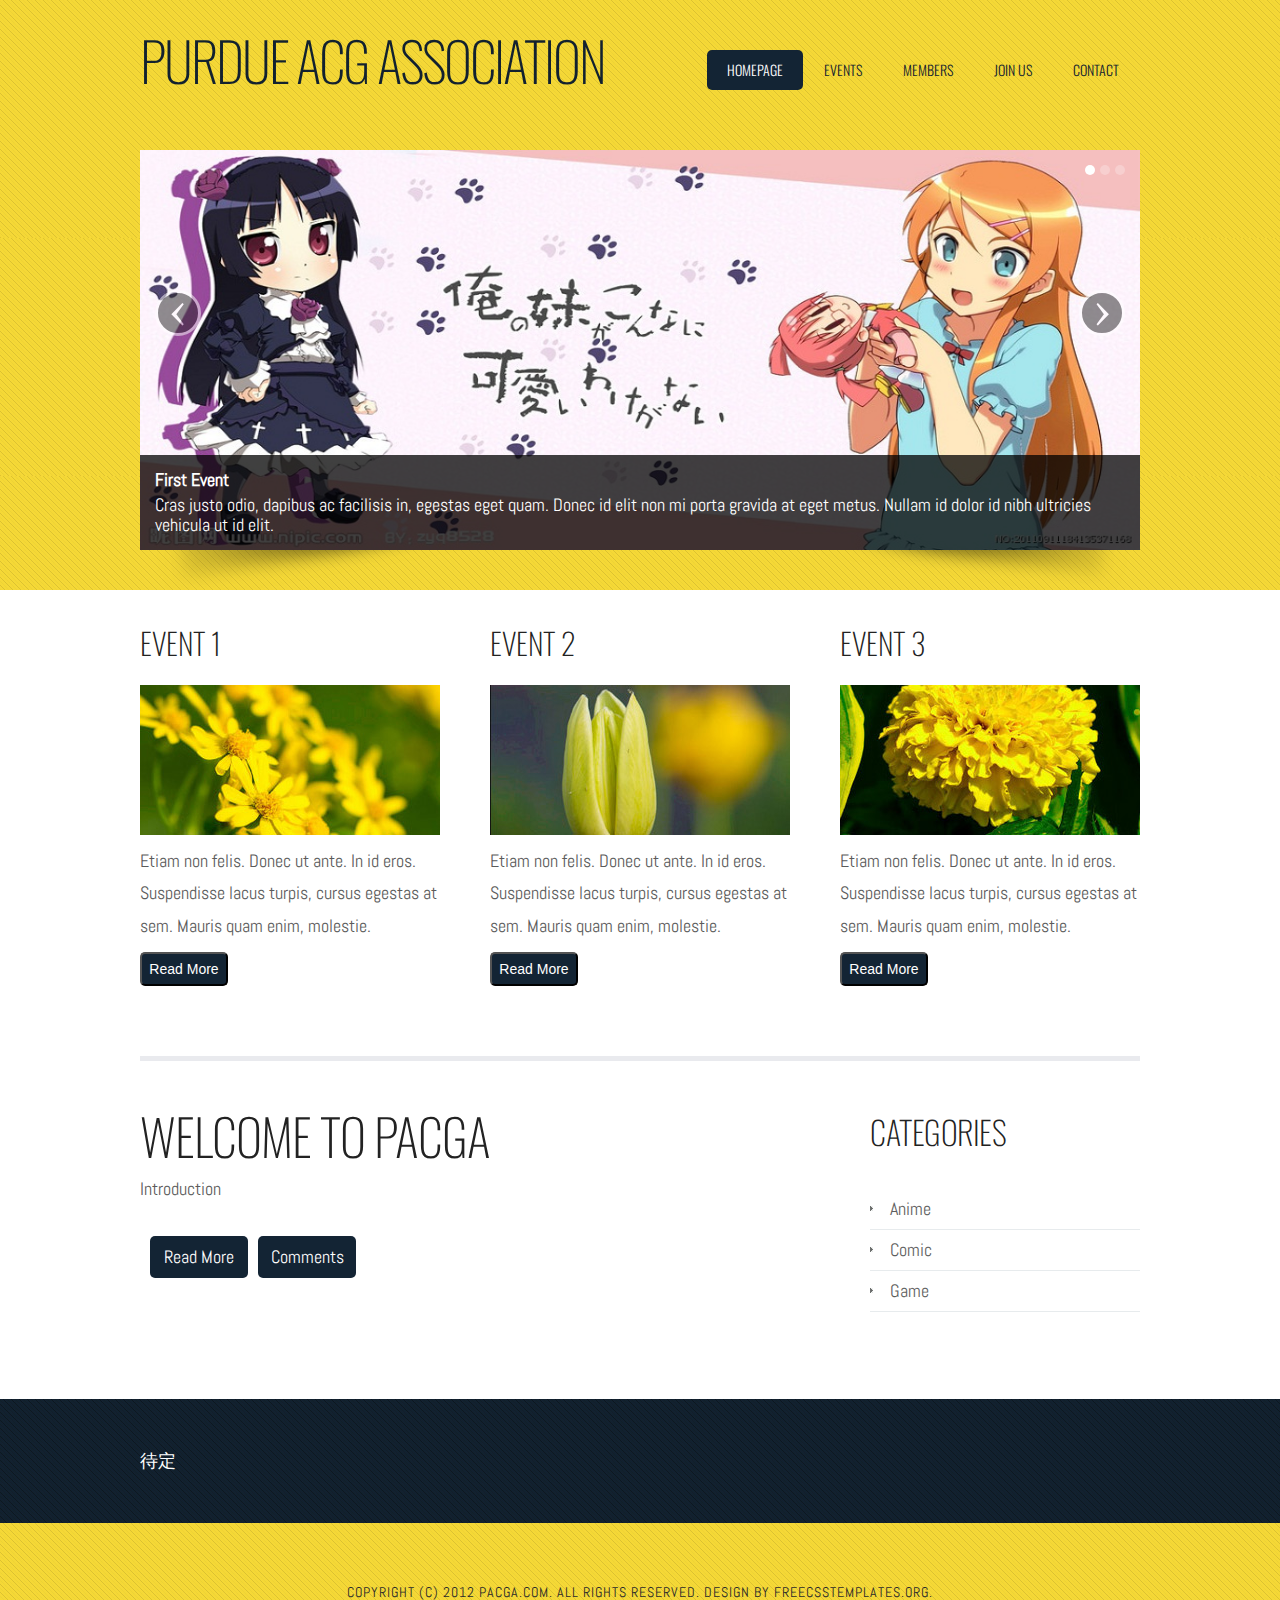
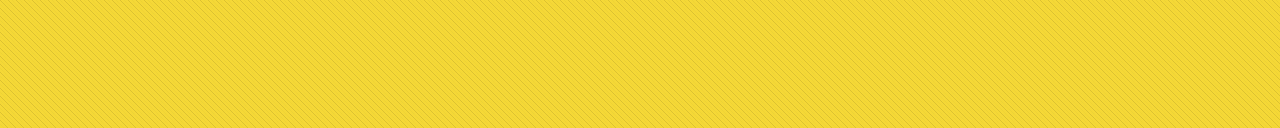
<file: website/index.html>
<!DOCTYPE html PUBLIC "-//W3C//DTD XHTML 1.0 Strict//EN" "http://www.w3.org/TR/xhtml1/DTD/xhtml1-strict.dtd">
<!--
Design by Free CSS Templates
http://www.freecsstemplates.org
Released for free under a Creative Commons Attribution 2.5 License

Name       : ColoreGiallo 
Description: A two-column, fixed-width design with dark color scheme.
Version    : 1.0
Released   : 20121026

-->
<html xmlns="http://www.w3.org/1999/xhtml">
<head>
<meta name="keywords" content="" />
<meta name="description" content="" />
<meta http-equiv="content-type" content="text/html; charset=utf-8" />
<title>PACGA - Purdue ACG Association - Purdue Official Anime Comic Game Association</title>
<link href='http://fonts.googleapis.com/css?family=Oswald:400,300' rel='stylesheet' type='text/css'>
<link href='http://fonts.googleapis.com/css?family=Abel|Satisfy' rel='stylesheet' type='text/css'>
<link href="css/bootstrap.css" rel="stylesheet" /> 
<link href="style.css" rel="stylesheet" type="text/css" media="screen" />
<script src="js/jquery-1.10.1.min.js"></script>
<script src="js/bootstrap.js" ></script>
<script src="js/main.js" ></script>
</head>
<body>
<div id="wrapper">
	<div id="header-wrapper">
		<div id="header" class="container">
			<div id="logo">
				<h1><a href="#">Purdue ACG Association</a></h1>
			</div>
			<div id="menu">
				<ul>
					<li class="current_page_item"><a href="#">Homepage</a></li>
					<li><a href="events.html">Events</a></li>
					<li><a href="members.html">Members</a></li>
					<li><a href="join.html">Join us</a></li>
					<li><a href="contact.html">Contact</a></li>
				</ul>
			</div>
		</div>
		<div id="banner">
            <div class="content">
                <div id="myCarousel" class="carousel slide">
                    <ol class="carousel-indicators">
                        <li data-target="#myCarousel" data-slide-to="0" class="active"></li>
                        <li data-target="#myCarousel" data-slide-to="1" class=""></li>
                        <li data-target="#myCarousel" data-slide-to="2" class=""></li>
                    </ol>
                    <div class="carousel-inner">
                        <div class="item active">
                            <img src="images/mainpage_events_1.jpg" width="1000" height="400" alt="" />
                            <div class="carousel-caption">
                                <h4>First Event</h4>
                                <p>Cras justo odio, dapibus ac facilisis in, egestas eget quam. Donec id elit non mi porta gravida at eget metus. Nullam id dolor id nibh ultricies vehicula ut id elit.</p>
                            </div>
                        </div>
                        <div class="item">
                            <img src="images/mainpage_events_1.jpg" width="1000" height="400" alt="" />
                            <div class="carousel-caption">
                                <h4>Second Event</h4>
                                <p>Cras justo odio, dapibus ac facilisis in, egestas eget quam. Donec id elit non mi porta gravida at eget metus. Nullam id dolor id nibh ultricies vehicula ut id elit.</p>
                            </div>
                        </div>
                        <div class="item">
                            <img src="images/mainpage_events_1.jpg" width="1000" height="400" alt="" />
                            <div class="carousel-caption">
                                <h4>Third Event</h4>
                                <p>Cras justo odio, dapibus ac facilisis in, egestas eget quam. Donec id elit non mi porta gravida at eget metus. Nullam id dolor id nibh ultricies vehicula ut id elit.</p>
                            </div>
                        </div>
                    </div>
                    <a class="left carousel-control" href="#myCarousel" data-slide="prev">‹</a>
                    <a class="right carousel-control" href="#myCarousel" data-slide="next">›</a>
                </div>
            </div>
		</div>
	</div>
	<!-- end #header -->
	<div id="featured-content">

        <!-- Event Row-->
        <div class="event-row">
            <!-- Event bloc-->
            <div class='left-event event-overview'>
                <h2>Event 1</h2>
                <p><img src="images/img06.jpg" width="300" height="150" alt="" /></p>
                <p>Etiam non felis. Donec ut ante. In id eros. Suspendisse lacus turpis, cursus egestas at sem. Mauris quam enim, molestie.</p>
                <p class="button"><button>Read More</button></p>
            </div>

            <div class="event-content">
                <div class="post">
                    <h2 class="title"><a href="#">EVENT CONTENT</a></h2>
                    <div class="entry">
                        <p>
                            Event Content
                        </p>
                        <p class="links"><button class="comments">Comments</button><button class="back_to_events">Go Back</button></p>
                    </div>
                </div>
            </div>

            <!-- Event bloc-->
            <div class='middle-event event-overview'>
                <h2>Event 2</h2>
                <p><img src="images/img07.jpg" width="300" height="150" alt="" /></p>
                <p>Etiam non felis. Donec ut ante. In id eros. Suspendisse lacus turpis, cursus egestas at sem. Mauris quam enim, molestie.</p>
                <p class="button"><button>Read More</button></p>
            </div>

            <div class="event-content">
                <div class="post">
                    <h2 class="title"><a href="#">EVENT CONTENT</a></h2>
                    <div class="entry">
                        <p>
                            Event Content
                        </p>
                        <p class="links"><button class="comments">Comments</button><button class="back_to_events">Go Back</button></p>
                    </div>
                </div>
            </div>

            <!-- Event bloc-->
            <div class='right-event event-overview'>
                <h2>Event 3</h2>
                <p><img src="images/img08.jpg" width="300" height="150" alt="" /></p>
                <p>Etiam non felis. Donec ut ante. In id eros. Suspendisse lacus turpis, cursus egestas at sem. Mauris quam enim, molestie.</p>
                <p class="button"><button>Read More</button></p>
            </div>

            <div class="event-content">
                <div class="post">
                    <h2 class="title"><a href="#">EVENT CONTENT</a></h2>
                    <div class="entry">
                        <p>
                            Event Content
                        </p>
                        <p class="links"><button class="comments">Comments</button><button class="back_to_events">Go Back</button></p>
                    </div>
                </div>
            </div>

        </div>
	</div>

	<div id="page">
		<div id="content">
			<div class="post">
				<h2 class="title"><a href="#">Welcome to PACGA</a></h2>
				<div class="entry">
                    <p>
                        Introduction
                    </p>
					<p class="links"><a href="#" class="more">Read More</a><a href="#" title="b0x" class="comments">Comments</a></p>
				</div>
			</div>
		</div>
		<!-- end #content -->
		<div id="sidebar">
			<ul>
				<li>
					<h2>Categories</h2>
					<ul>
						<li><a href="#">Anime</a></li>
						<li><a href="#">Comic</a></li>
						<li><a href="#">Game</a></li>
					</ul>
				</li>
			</ul>
		</div>
		<!-- end #sidebar -->
		<div style="clear: both;">&nbsp;</div>
	</div>
	<!-- end #page --> 
</div>
<div id="footer-content-wrapper">
	<div id="footer-content">
        待定
	</div>
</div>
<div id="footer">
	<p>Copyright (c) 2012 pacga.com. All rights reserved. Design by <a href="http://www.freecsstemplates.org/" rel="nofollow">FreeCSSTemplates.org</a>.</p>
</div>
<!-- end #footer -->
</body>
</html>
</file>
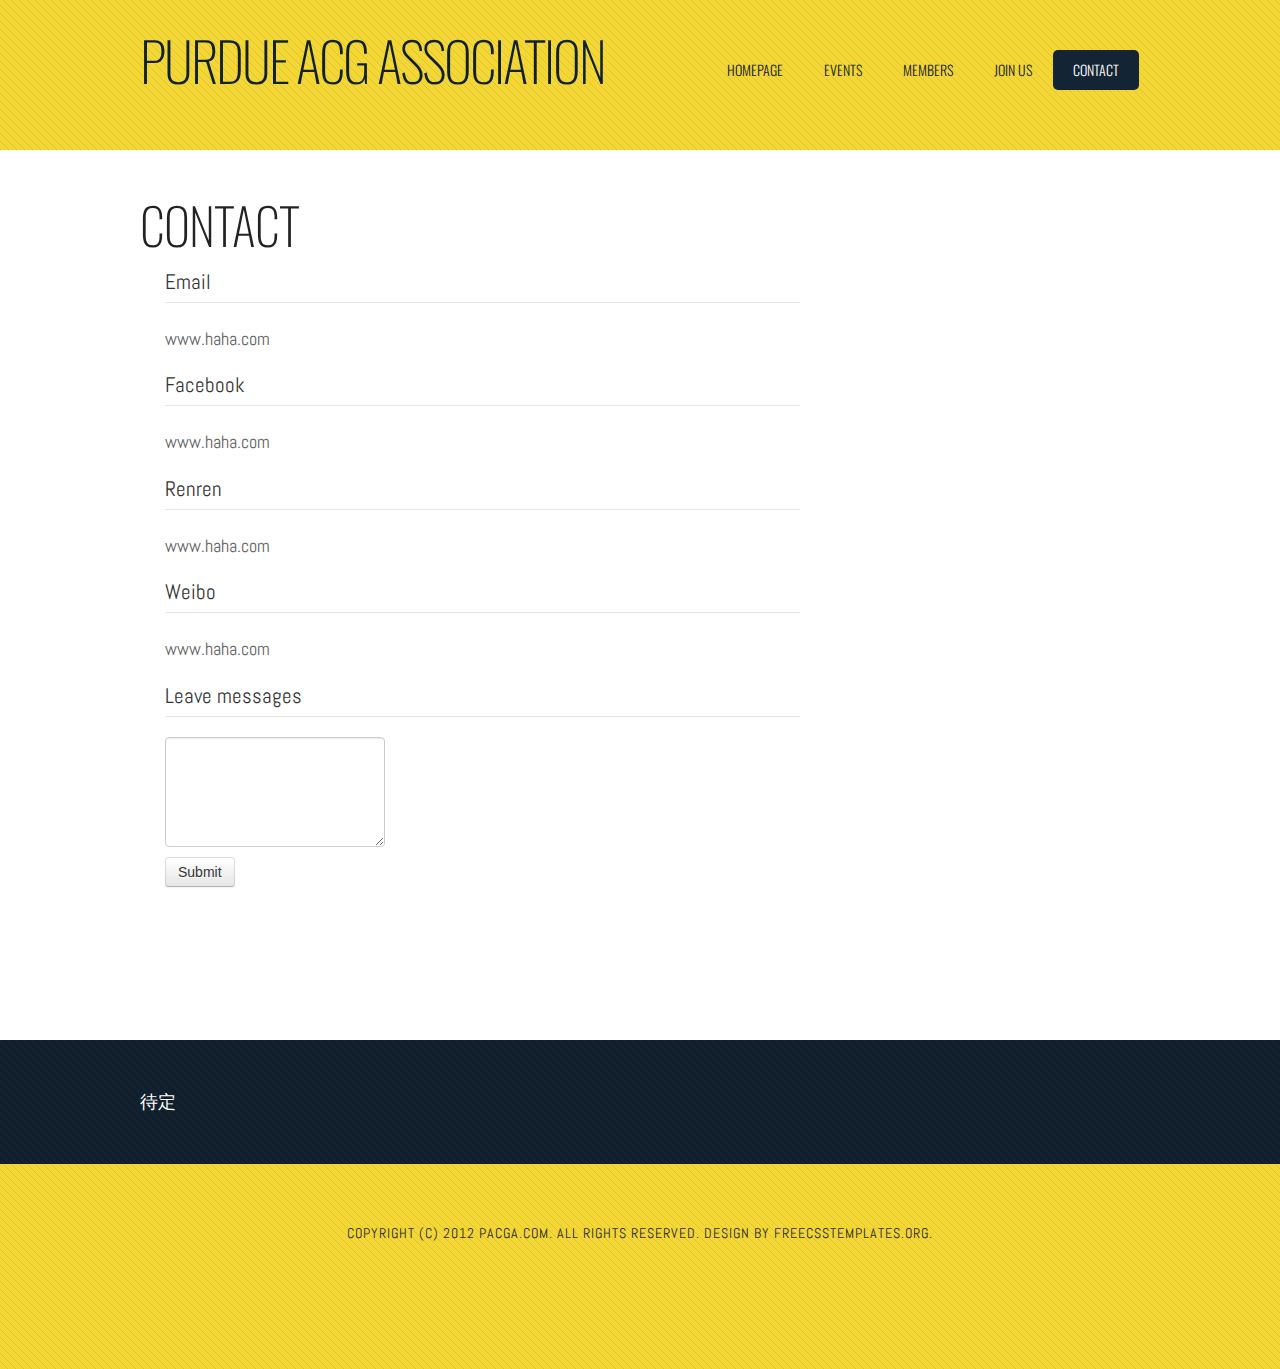
<file: website/contact.html>
<!DOCTYPE html PUBLIC "-//W3C//DTD XHTML 1.0 Strict//EN" "http://www.w3.org/TR/xhtml1/DTD/xhtml1-strict.dtd">
<!--
Design by Free CSS Templates
http://www.freecsstemplates.org
Released for free under a Creative Commons Attribution 2.5 License

Name       : ColoreGiallo 
Description: A two-column, fixed-width design with dark color scheme.
Version    : 1.0
Released   : 20121026

-->
<html xmlns="http://www.w3.org/1999/xhtml">
<head>
<meta name="keywords" content="" />
<meta name="description" content="" />
<meta http-equiv="content-type" content="text/html; charset=utf-8" />
<title>PACGA - Purdue ACG Association - Purdue Official Anime Comic Game Association</title>
<link href='http://fonts.googleapis.com/css?family=Oswald:400,300' rel='stylesheet' type='text/css'>
<link href='http://fonts.googleapis.com/css?family=Abel|Satisfy' rel='stylesheet' type='text/css'>
<link href="css/bootstrap.css" rel="stylesheet" /> 
<link href="style.css" rel="stylesheet" type="text/css" media="screen" />
<script src="js/jquery-1.10.1.min.js"></script>
<script src="js/bootstrap.js" ></script>
<script src="js/main.js" ></script>
</head>
<body>
<div id="wrapper">
	<div id="header-wrapper">
		<div id="header" class="container">
			<div id="logo">
				<h1><a href="#">Purdue ACG Association</a></h1>
			</div>
			<div id="menu">
				<ul>
					<li><a href="index.html">Homepage</a></li>
					<li><a href="events.html">Events</a></li>
					<li><a href="members.html">Members</a></li>
					<li><a href="join.html">Join us</a></li>
					<li class="current_page_item"><a href="#">Contact</a></li>
				</ul>
			</div>
		</div>
	</div>
	<!-- end #header -->

	<div id="page">
		<div id="content">
			<div class="post">
				<h2 class="title"><a href="#">Contact</a></h2>
				<div class="entry">
                    <ul style="list-style-type: none">
                        <li>
                            <legend>Email</legend>
                            <p><a href=''>www.haha.com</a></p>
                        </li>
                        <li>
                            <legend>Facebook</legend>
                            <p><a href=''>www.haha.com</a></p>
                        </li>
                        <li>
                            <legend>Renren</legend>
                            <p><a href=''>www.haha.com</a></p>
                        </li>
                        <li>
                            <legend>Weibo</legend>
                            <p><a href=''>www.haha.com</a></p>
                        </li>
                        <li>
                            <form>
                                <fieldset>
                                    <legend>Leave messages</legend>
                                    <textarea rows="5"></textarea>
                                    </br>
                                    <button type="submit" class="btn">Submit</button>
                                </fieldset>
                            </form>
                        </li>
                    </ul>
				</div>
			</div>
		</div>

		<div style="clear: both;">&nbsp;</div>
	</div>
	<!-- end #page --> 
</div>
<div id="footer-content-wrapper">
	<div id="footer-content">
        待定
	</div>
</div>
<div id="footer">
	<p>Copyright (c) 2012 pacga.com. All rights reserved. Design by <a href="http://www.freecsstemplates.org/" rel="nofollow">FreeCSSTemplates.org</a>.</p>
</div>
<!-- end #footer -->
</body>
</html>
</file>
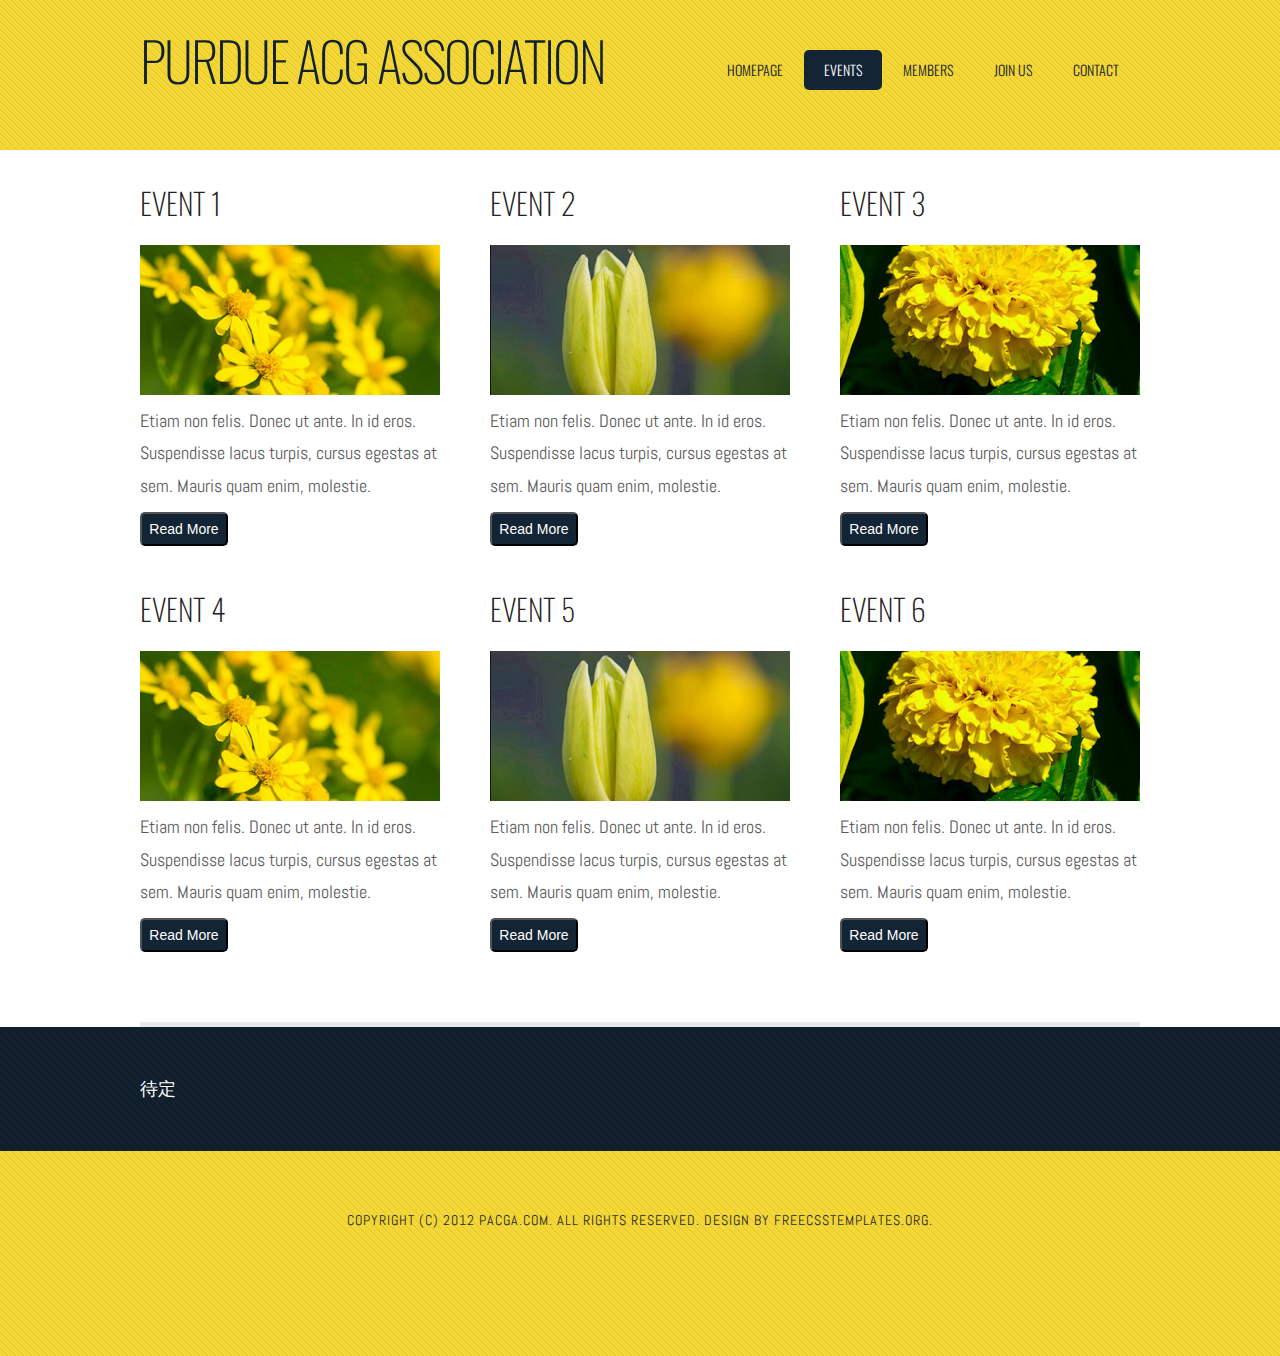
<file: website/events.html>
<!DOCTYPE html PUBLIC "-//W3C//DTD XHTML 1.0 Strict//EN" "http://www.w3.org/TR/xhtml1/DTD/xhtml1-strict.dtd">
<!--
Design by Free CSS Templates
http://www.freecsstemplates.org
Released for free under a Creative Commons Attribution 2.5 License

Name       : ColoreGiallo 
Description: A two-column, fixed-width design with dark color scheme.
Version    : 1.0
Released   : 20121026

-->
<html xmlns="http://www.w3.org/1999/xhtml">
<head>
<meta name="keywords" content="" />
<meta name="description" content="" />
<meta http-equiv="content-type" content="text/html; charset=utf-8" />
<title>PACGA - Purdue ACG Association - Purdue Official Anime Comic Game Association</title>
<link href='http://fonts.googleapis.com/css?family=Oswald:400,300' rel='stylesheet' type='text/css'>
<link href='http://fonts.googleapis.com/css?family=Abel|Satisfy' rel='stylesheet' type='text/css'>
<link href="css/bootstrap.css" rel="stylesheet" /> 
<link href="style.css" rel="stylesheet" type="text/css" media="screen" />
<script src="js/jquery-1.10.1.min.js"></script>
<script src="js/bootstrap.js" ></script>
<script src="js/main.js" ></script>
</head>
<body>
<div id="wrapper">
	<div id="header-wrapper">
		<div id="header" class="container">
			<div id="logo">
				<h1><a href="#">Purdue ACG Association</a></h1>
			</div>
			<div id="menu">
				<ul>
					<li><a href="index.html">Homepage</a></li>
					<li class="current_page_item"><a href="#">Events</a></li>
					<li><a href="members.html">Members</a></li>
					<li><a href="join.html">Join us</a></li>
					<li><a href="contact.html">Contact</a></li>
				</ul>
			</div>
		</div>
	</div>
	<!-- end #header -->
	<div id="featured-content">

        <!-- Event Row-->
        <div class="event-row">
            <!-- Event bloc-->
            <div class='left-event event-overview'>
                <h2>Event 1</h2>
                <p><img src="images/img06.jpg" width="300" height="150" alt="" /></p>
                <p>Etiam non felis. Donec ut ante. In id eros. Suspendisse lacus turpis, cursus egestas at sem. Mauris quam enim, molestie.</p>
                <p class="button"><button>Read More</button></p>
            </div>

            <div class="event-content">
                <div class="post">
                    <h2 class="title"><a href="#">EVENT CONTENT</a></h2>
                    <div class="entry">
                        <p>
                            Event Content
                        </p>
                        <p class="links"><button class="comments">Comments</button><button class="back_to_events">Go Back</button></p>
                    </div>
                </div>
            </div>

            <!-- Event bloc-->
            <div class='middle-event event-overview'>
                <h2>Event 2</h2>
                <p><img src="images/img07.jpg" width="300" height="150" alt="" /></p>
                <p>Etiam non felis. Donec ut ante. In id eros. Suspendisse lacus turpis, cursus egestas at sem. Mauris quam enim, molestie.</p>
                <p class="button"><button>Read More</button></p>
            </div>

            <div class="event-content">
                <div class="post">
                    <h2 class="title"><a href="#">EVENT CONTENT</a></h2>
                    <div class="entry">
                        <p>
                            Event Content
                        </p>
                        <p class="links"><button class="comments">Comments</button><button class="back_to_events">Go Back</button></p>
                    </div>
                </div>
            </div>

            <!-- Event bloc-->
            <div class='right-event event-overview'>
                <h2>Event 3</h2>
                <p><img src="images/img08.jpg" width="300" height="150" alt="" /></p>
                <p>Etiam non felis. Donec ut ante. In id eros. Suspendisse lacus turpis, cursus egestas at sem. Mauris quam enim, molestie.</p>
                <p class="button"><button>Read More</button></p>
            </div>

            <div class="event-content">
                <div class="post">
                    <h2 class="title"><a href="#">EVENT CONTENT</a></h2>
                    <div class="entry">
                        <p>
                            Event Content
                        </p>
                        <p class="links"><button class="comments">Comments</button><button class="back_to_events">Go Back</button></p>
                    </div>
                </div>
            </div>

        </div>


        <!-- Event Row-->
        <div class="event-row">
            <!-- Event bloc-->
            <div class='left-event event-overview'>
                <h2>Event 4</h2>
                <p><img src="images/img06.jpg" width="300" height="150" alt="" /></p>
                <p>Etiam non felis. Donec ut ante. In id eros. Suspendisse lacus turpis, cursus egestas at sem. Mauris quam enim, molestie.</p>
                <p class="button"><button>Read More</button></p>
            </div>

            <div class="event-content">
                <div class="post">
                    <h2 class="title"><a href="#">EVENT CONTENT</a></h2>
                    <div class="entry">
                        <p>
                            Event Content
                        </p>
                        <p class="links"><button class="comments">Comments</button><button class="back_to_events">Go Back</button></p>
                    </div>
                </div>
            </div>

            <!-- Event bloc-->
            <div class='middle-event event-overview'>
                <h2>Event 5</h2>
                <p><img src="images/img07.jpg" width="300" height="150" alt="" /></p>
                <p>Etiam non felis. Donec ut ante. In id eros. Suspendisse lacus turpis, cursus egestas at sem. Mauris quam enim, molestie.</p>
                <p class="button"><button>Read More</button></p>
            </div>

            <div class="event-content">
                <div class="post">
                    <h2 class="title"><a href="#">EVENT CONTENT</a></h2>
                    <div class="entry">
                        <p>
                            Event Content
                        </p>
                        <p class="links"><button class="comments">Comments</button><button class="back_to_events">Go Back</button></p>
                    </div>
                </div>
            </div>

            <!-- Event bloc-->
            <div class='right-event event-overview'>
                <h2>Event 6</h2>
                <p><img src="images/img08.jpg" width="300" height="150" alt="" /></p>
                <p>Etiam non felis. Donec ut ante. In id eros. Suspendisse lacus turpis, cursus egestas at sem. Mauris quam enim, molestie.</p>
                <p class="button"><button>Read More</button></p>
            </div>

            <div class="event-content">
                <div class="post">
                    <h2 class="title"><a href="#">EVENT CONTENT</a></h2>
                    <div class="entry">
                        <p>
                            Event Content
                        </p>
                        <p class="links"><button class="comments">Comments</button><button class="back_to_events">Go Back</button></p>
                    </div>
                </div>
            </div>

        </div>
	</div>

	<!-- end #page --> 
</div>
<div id="footer-content-wrapper">
	<div id="footer-content">
        待定
	</div>
</div>
<div id="footer">
	<p>Copyright (c) 2012 pacga.com. All rights reserved. Design by <a href="http://www.freecsstemplates.org/" rel="nofollow">FreeCSSTemplates.org</a>.</p>
</div>
<!-- end #footer -->
</body>
</html>
</file>
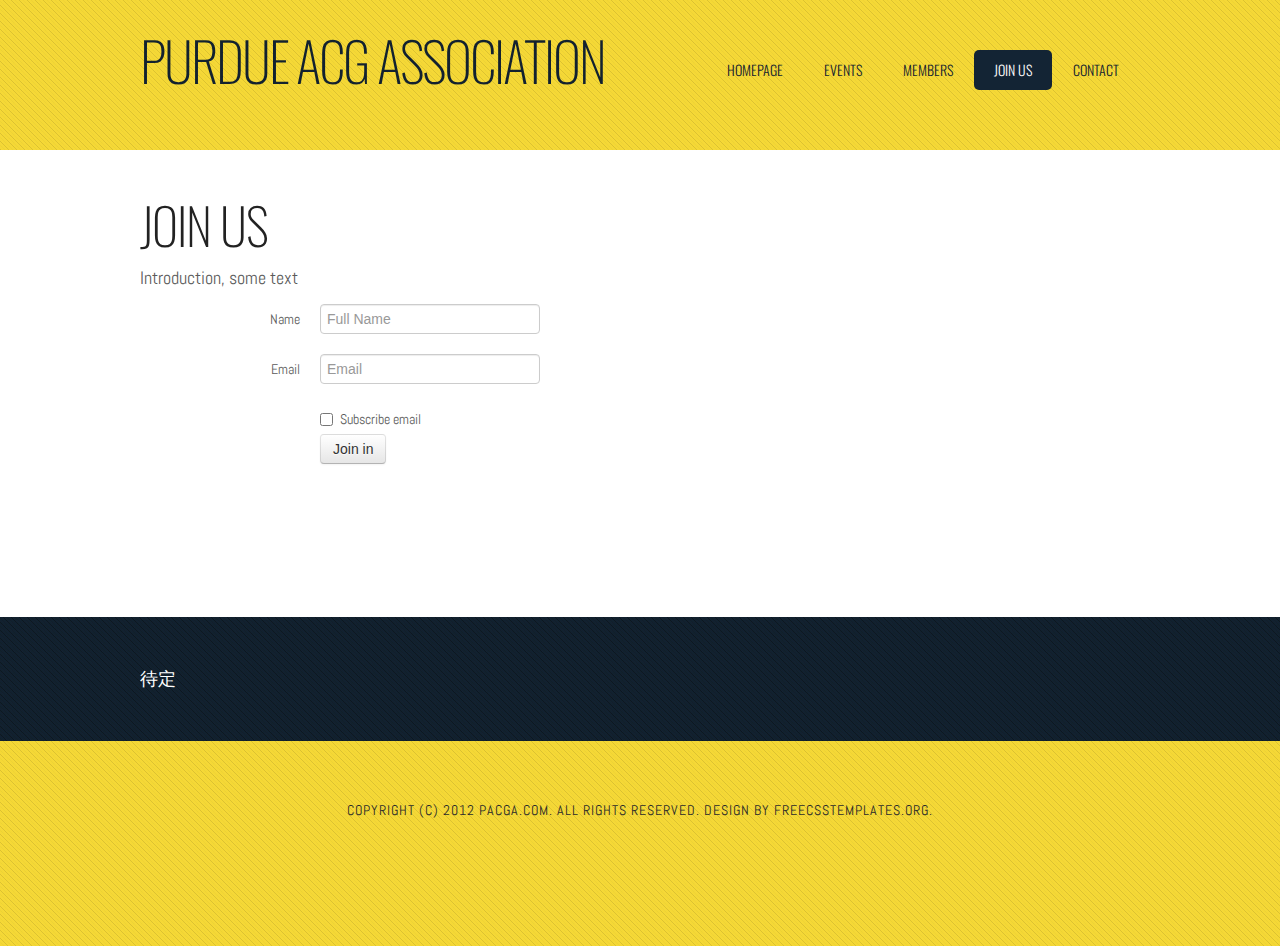
<file: website/join.html>
<!DOCTYPE html PUBLIC "-//W3C//DTD XHTML 1.0 Strict//EN" "http://www.w3.org/TR/xhtml1/DTD/xhtml1-strict.dtd">
<!--
Design by Free CSS Templates
http://www.freecsstemplates.org
Released for free under a Creative Commons Attribution 2.5 License

Name       : ColoreGiallo 
Description: A two-column, fixed-width design with dark color scheme.
Version    : 1.0
Released   : 20121026

-->
<html xmlns="http://www.w3.org/1999/xhtml">
<head>
<meta name="keywords" content="" />
<meta name="description" content="" />
<meta http-equiv="content-type" content="text/html; charset=utf-8" />
<title>PACGA - Purdue ACG Association - Purdue Official Anime Comic Game Association</title>
<link href='http://fonts.googleapis.com/css?family=Oswald:400,300' rel='stylesheet' type='text/css'>
<link href='http://fonts.googleapis.com/css?family=Abel|Satisfy' rel='stylesheet' type='text/css'>
<link href="css/bootstrap.css" rel="stylesheet" /> 
<link href="style.css" rel="stylesheet" type="text/css" media="screen" />
<script src="js/jquery-1.10.1.min.js"></script>
<script src="js/bootstrap.js" ></script>
<script src="js/main.js" ></script>
</head>
<body>
<div id="wrapper">
	<div id="header-wrapper">
		<div id="header" class="container">
			<div id="logo">
				<h1><a href="#">Purdue ACG Association</a></h1>
			</div>
			<div id="menu">
				<ul>
					<li><a href="index.html">Homepage</a></li>
					<li><a href="events.html">Events</a></li>
					<li><a href="members.html">Members</a></li>
					<li class="current_page_item"><a href="#">Join us</a></li>
					<li><a href="contact.html">Contact</a></li>
				</ul>
			</div>
		</div>
	</div>
	<!-- end #header -->

	<div id="page">
		<div id="content">
			<div class="post">
				<h2 class="title"><a href="#">Join us</a></h2>
				<div class="entry">
                    <p>
                        Introduction, some text
                    </p>

                    <form class="form-horizontal">
                        <div class="control-group">
                            <label class="control-label" for="inputName">Name</label>
                            <div class="controls">
                                <input type="text" id="inputName" placeholder="Full Name">
                            </div>
                        </div>
                        <div
                            class="control-group">
                            <label class="control-label" for="inputEmail">Email</label>
                            <div class="controls">
                                <input type="text" id="inputEmail" placeholder="Email">
                            </div>
                        </div>
                        <div class="control-group">
                            <div class="controls">
                                <label class="checkbox">
                                    <input type="checkbox">
                                    Subscribe email
                                </label>
                                <button type="submit" class="btn">Join in</button>
                            </div>
                        </div>
                    </form>

				</div>
			</div>
		</div>

		<div style="clear: both;">&nbsp;</div>
	</div>
	<!-- end #page --> 
</div>
<div id="footer-content-wrapper">
	<div id="footer-content">
        待定
	</div>
</div>
<div id="footer">
	<p>Copyright (c) 2012 pacga.com. All rights reserved. Design by <a href="http://www.freecsstemplates.org/" rel="nofollow">FreeCSSTemplates.org</a>.</p>
</div>
<!-- end #footer -->
</body>
</html>
</file>
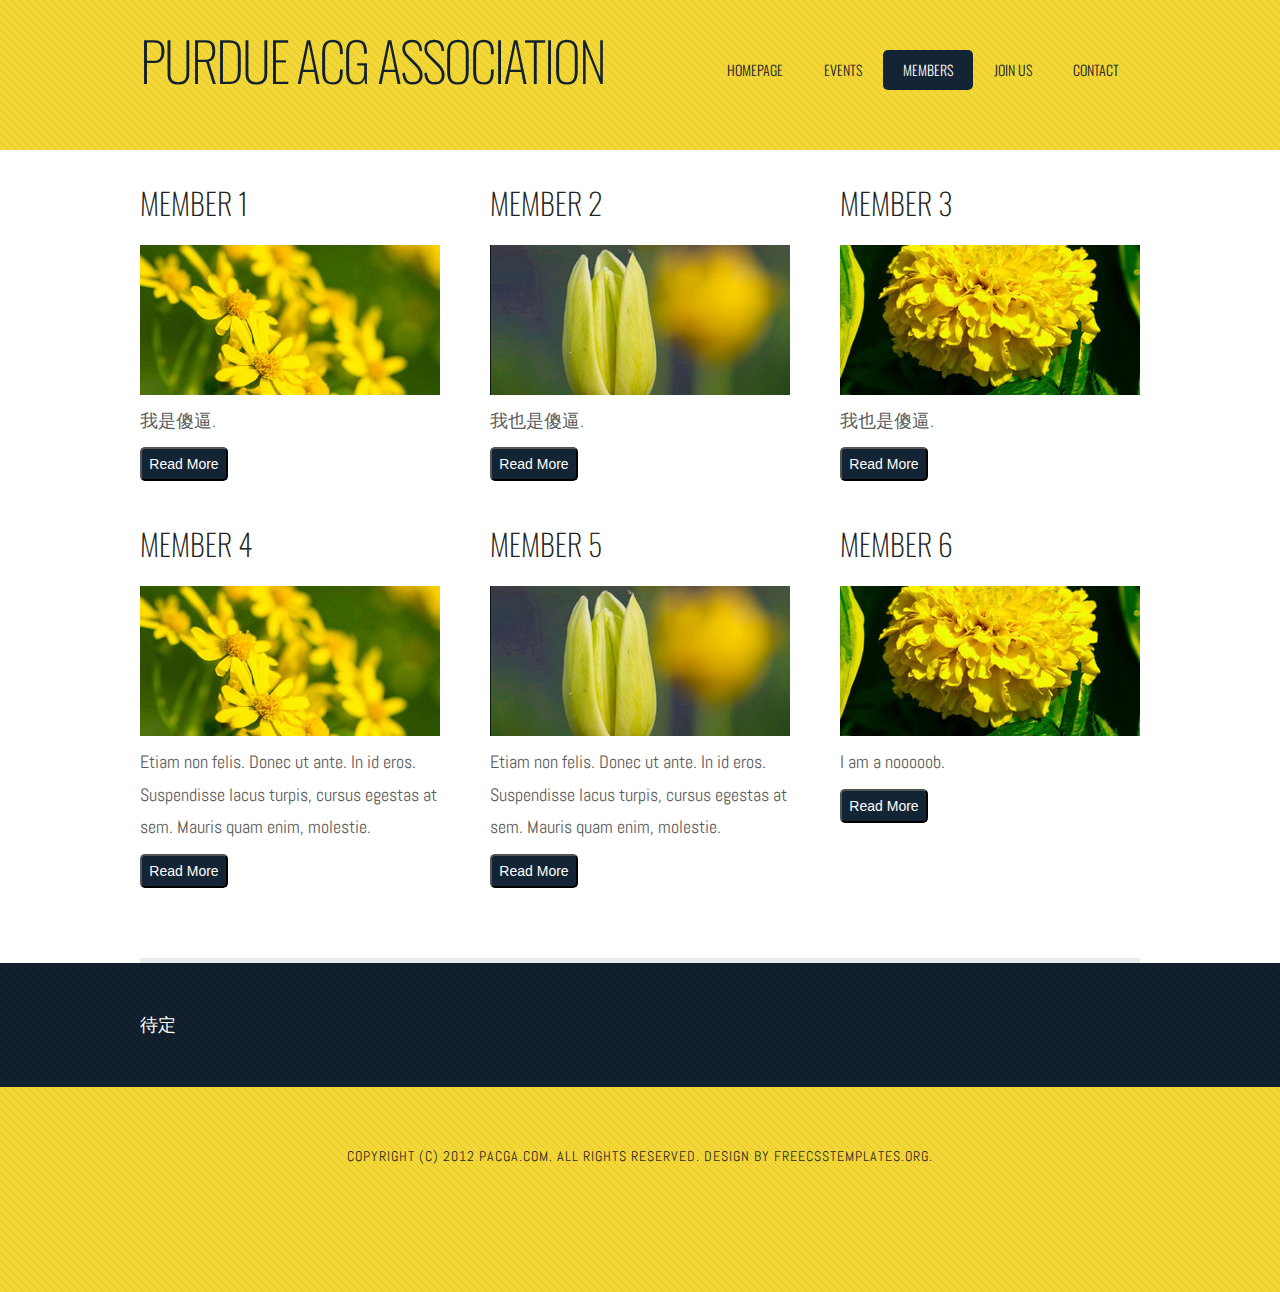
<file: website/members.html>
<!DOCTYPE html PUBLIC "-//W3C//DTD XHTML 1.0 Strict//EN" "http://www.w3.org/TR/xhtml1/DTD/xhtml1-strict.dtd">
<!--
Design by Free CSS Templates
http://www.freecsstemplates.org
Released for free under a Creative Commons Attribution 2.5 License

Name       : ColoreGiallo 
Description: A two-column, fixed-width design with dark color scheme.
Version    : 1.0
Released   : 20121026

-->
<html xmlns="http://www.w3.org/1999/xhtml">
<head>
<meta name="keywords" content="" />
<meta name="description" content="" />
<meta http-equiv="content-type" content="text/html; charset=utf-8" />
<title>PACGA - Purdue ACG Association - Purdue Official Anime Comic Game Association</title>
<link href='http://fonts.googleapis.com/css?family=Oswald:400,300' rel='stylesheet' type='text/css'>
<link href='http://fonts.googleapis.com/css?family=Abel|Satisfy' rel='stylesheet' type='text/css'>
<link href="css/bootstrap.css" rel="stylesheet" /> 
<link href="style.css" rel="stylesheet" type="text/css" media="screen" />
<script src="js/jquery-1.10.1.min.js"></script>
<script src="js/bootstrap.js" ></script>
<script src="js/main.js" ></script>
</head>
<body>
<div id="wrapper">
	<div id="header-wrapper">
		<div id="header" class="container">
			<div id="logo">
				<h1><a href="#">Purdue ACG Association</a></h1>
			</div>
			<div id="menu">
				<ul>
					<li><a href="index.html">Homepage</a></li>
					<li><a href="events.html">Events</a></li>
					<li class="current_page_item"><a href="#">Members</a></li>
					<li><a href="join.html">Join us</a></li>
					<li><a href="#">Contact</a></li>
				</ul>
			</div>
		</div>
	</div>
	<!-- end #header -->
	<div id="featured-content">

        <!-- Member Row-->
        <div class="event-row">
            <!-- Member bloc-->
            <div class='left-event event-overview'>
                <h2>Member 1</h2>
                <p><img src="images/img06.jpg" width="300" height="150" alt="" /></p>
                <p>我是傻逼.</p>
                <p class="button"><button>Read More</button></p>
            </div>

            <div class="event-content">
                <div class="post">
                    <h2 class="title"><a href="#">MEMBER CONTENT</a></h2>
                    <div class="entry">
                        <p>
                            Member Content
                        </p>
                        <p class="links"><button class="comments">Comments</button><button class="back_to_events">Go Back</button></p>
                    </div>
                </div>
            </div>

            <!-- Member bloc-->
            <div class='middle-event event-overview'>
                <h2>Member 2</h2>
                <p><img src="images/img07.jpg" width="300" height="150" alt="" /></p>
                <p>我也是傻逼.</p>
                <p class="button"><button>Read More</button></p>
            </div>

            <div class="event-content">
                <div class="post">
                    <h2 class="title"><a href="#">MEMBER CONTENT</a></h2>
                    <div class="entry">
                        <p>
                            Member Content
                        </p>
                        <p class="links"><button class="comments">Comments</button><button class="back_to_events">Go Back</button></p>
                    </div>
                </div>
            </div>

            <!-- Member bloc-->
            <div class='right-event event-overview'>
                <h2>Member 3</h2>
                <p><img src="images/img08.jpg" width="300" height="150" alt="" /></p>
                <p>我也是傻逼.</p>
                <p class="button"><button>Read More</button></p>
            </div>

            <div class="event-content">
                <div class="post">
                    <h2 class="title"><a href="#">MEMBER CONTENT</a></h2>
                    <div class="entry">
                        <p>
                            Member Content
                        </p>
                        <p class="links"><button class="comments">Comments</button><button class="back_to_events">Go Back</button></p>
                    </div>
                </div>
            </div>

        </div>


        <!-- Member Row-->
        <div class="event-row">
            <!-- Member bloc-->
            <div class='left-event event-overview'>
                <h2>Member 4</h2>
                <p><img src="images/img06.jpg" width="300" height="150" alt="" /></p>
                <p>Etiam non felis. Donec ut ante. In id eros. Suspendisse lacus turpis, cursus egestas at sem. Mauris quam enim, molestie.</p>
                <p class="button"><button>Read More</button></p>
            </div>

            <div class="event-content">
                <div class="post">
                    <h2 class="title"><a href="#">MEMBER CONTENT</a></h2>
                    <div class="entry">
                        <p>
                            Member Content
                        </p>
                        <p class="links"><button class="comments">Comments</button><button class="back_to_events">Go Back</button></p>
                    </div>
                </div>
            </div>

            <!-- Member bloc-->
            <div class='middle-event event-overview'>
                <h2>Member 5</h2>
                <p><img src="images/img07.jpg" width="300" height="150" alt="" /></p>
                <p>Etiam non felis. Donec ut ante. In id eros. Suspendisse lacus turpis, cursus egestas at sem. Mauris quam enim, molestie.</p>
                <p class="button"><button>Read More</button></p>
            </div>

            <div class="event-content">
                <div class="post">
                    <h2 class="title"><a href="#">MEMBER CONTENT</a></h2>
                    <div class="entry">
                        <p>
                            Member Content
                        </p>
                        <p class="links"><button class="comments">Comments</button><button class="back_to_events">Go Back</button></p>
                    </div>
                </div>
            </div>

            <!-- Member bloc-->
            <div class='right-event event-overview'>
                <h2>Member 6</h2>
                <p><img src="images/img08.jpg" width="300" height="150" alt="" /></p>
                <p>I am a nooooob.</p>
                <p class="button"><button>Read More</button></p>
            </div>

            <div class="event-content">
                <div class="post">
                    <h2 class="title"><a href="#">MEMBER CONTENT</a></h2>
                    <div class="entry">
                        <p>
                            Member Content
                        </p>
                        <p class="links"><button class="comments">Comments</button><button class="back_to_events">Go Back</button></p>
                    </div>
                </div>
            </div>

        </div>
	</div>

	<!-- end #page --> 
</div>
<div id="footer-content-wrapper">
	<div id="footer-content">
        待定
	</div>
</div>
<div id="footer">
	<p>Copyright (c) 2012 pacga.com. All rights reserved. Design by <a href="http://www.freecsstemplates.org/" rel="nofollow">FreeCSSTemplates.org</a>.</p>
</div>
<!-- end #footer -->
</body>
</html>
</file>
<file: website/style.css>
/*
Design by Free CSS Templates
http://www.freecsstemplates.org
Released for free under a Creative Commons Attribution 2.5 License
*/

body {
	margin: 0;
	padding: 0;
	background: #FFFFFF;
	font-family: 'Abel', sans-serif;
	font-size: 18px;
	color: #5B5B5B;
}

h1, h2, h3 {
	margin: 0;
	padding: 0;
	text-transform: uppercase;
	font-weight: normal;
	font-family: 'Oswald', sans-serif;
	font-weight: 200;
	color: #222222;
}

h1 {
	font-size: 2em;
}

h2 {
	font-size: 2.8em;
}

h3 {
	font-size: 1.6em;
}

p, ul, ol {
	margin-top: 0;
	line-height: 180%;
}

ul, ol {
}

a {
	color: #5E5E5E;
}

a:hover {
}

#wrapper {
}

.container {
	width: 1000px;
	margin: 0px auto;
}

/* Header */

#header-wrapper {
	overflow: hidden;
	height: auto;
	background: url(images/img01.jpg) repeat;
}

#header {
	overflow: hidden;
	width: 1000px;
	height: 150px;
	margin: 0 auto;
	padding: 0px 0px;
}

/* Logo */

#logo {
	float: left;
	width: 300px;
	margin: 0;
	padding: 0;
	color: #FFFFFF;
}

#logo h1, #logo p {
}

#logo h1 {
	line-height: 120px;
	letter-spacing: -2px;
	font-size: 3em;
	width: 500px;
}

#logo h1 a {
	color: #12212F;
	text-transform: uppercase;
}

#logo p {
	margin: 0;
	padding: 0px 0 0 0px;
	letter-spacing: -1px;
	font: normal 18px Georgia, "Times New Roman", Times, serif;
	font-style: italic;
	color: #8E8E8E;
}

#logo p a {
	color: #8E8E8E;
}

#logo a {
	border: none;
	background: none;
	text-decoration: none;
	color: #12212F;
}

/* Splash */

#splash {
	width: 960px;
	height: 300px;
	margin: 0px auto;
}

/* Search */

#search {
	float: right;
	width: 280px;
	height: 60px;
	padding: 20px 0px 0px 0px;
}

#search form {
	height: 41px;
	margin: 0;
	padding: 10px 0 0 20px;
}

#search fieldset {
	margin: 0;
	padding: 0;
	border: none;
}

#search-text {
	width: 170px;
	padding: 6px 5px 2px 5px;
	border: 1px solid #E7EBED;
	background: #FFFFFF;
	text-transform: lowercase;
	font: normal 11px Arial, Helvetica, sans-serif;
	color: #5D781D;
}

#search-submit {
	width: 50px;
	height: 22px;
	border: none;
	background: #B9B9B9;
	color: #000000;
}

/* Menu */

#menu {
	float: right;
	width: 500px;
	height: 90px;
	margin: 0 auto;
	padding: 0;
}

#menu ul {
	float: right;
	margin: 0;
	padding: 50px 0px 0px 0px;
	list-style: none;
	line-height: normal;
}

#menu li {
	float: left;
	padding: 0px 0px 0px 0px;
}

#menu a {
	display: block;
	margin-right: 1px;
	padding: 10px 20px 10px 20px;
	text-decoration: none;
	text-align: center;
	text-transform: uppercase;
	font-family: 'Oswald', sans-serif;
	font-size: 14px;
	font-weight: 300;
	color: #12212F;
	border: none;
}

#menu a:hover, #menu .current_page_item a {
	text-decoration: none;
	color: #FFFFFF;
}

#menu .current_page_item a {
	background: #132434;
	border-radius: 5px;
}

/* Page */

#page {
	width: 1000px;
	margin: 0 auto;
	padding: 30px 0px;
	background: #FFFFFF;
}

/* Content */

#content {
	float: left;
	width: 660px;
	padding: 0px 0px 0px 0px;
}

.post {
	overflow: hidden;
	margin-bottom: 40px;
}

.post .title {
	padding: 7px 0px 0px 0px;
	letter-spacing: -1px;
}

.post .title a {
	border: none;
	text-decoration: none;
	color: #222222;
}

.post .meta {
	margin-bottom: 30px;
	padding: 10px 0px 0px 0px;
	text-align: left;
	font-family: 'Abel', sans-serif;
	font-size: 16px;
	font-weight: 300;
}

.post .meta .date {
	float: left;
}

.post .meta .posted {
	float: right;
}

.post .meta a {
}

.post .entry {
	padding: 0px 0px 40px 0px;
	text-align: justify;
}

.links {
	padding-top: 20px;
	margin-bottom: 30px;
}

.more, .back_to_events {
	display: block;
	float: left;
	width: 88px;
	padding: 5px 5px;
	margin-right: 10px;
	margin-left: 10px;
	background: #132434;
	border-radius: 5px;
	color: #FFFFFF;
	text-align: center;
	text-decoration: none;
}

.comments {
	display: block;
	float: left;
	width: 88px;
	padding: 5px 5px;
	background: #132434;
	border-radius: 5px;
	color: #FFFFFF;
	text-align: center;
	text-decoration: none;
}

/* Sidebar */

#sidebar {
	float: right;
	width: 270px;
	margin: 0px;
	padding: 30px 0px 0px 0px;
}

#sidebar ul {
	margin: 0;
	padding: 0;
	list-style: none;
}

#sidebar li {
	margin: 0;
	padding: 0;
}

#sidebar li ul {
	margin: 0px 0px;
	padding-bottom: 30px;
}

#sidebar li li {
	line-height: 40px;
	border-bottom: 1px solid #E7EBED;
	margin: 0px 0px;
	border-left: none;
}

#sidebar li li span {
	display: block;
	margin-top: -20px;
	padding: 0;
	font-size: 11px;
	font-style: italic;
}

#sidebar li li a {
	padding: 0px 0px 0px 20px;
	background: url(images/img04.jpg) no-repeat left 50%;
}

#sidebar h2 {
	height: 38px;
	padding: 0px 0px 30px 0px;
	letter-spacing: -.5px;
	font-size: 1.8em;
	color: #222222;
}

#sidebar p {
	margin: 0 0px;
	padding: 0px 30px 20px 30px;
	text-align: justify;
}

#sidebar a {
	border: none;
}

#sidebar a:hover {
	text-decoration: underline;
}

/* Calendar */

#calendar {
}

#calendar_wrap {
	padding: 20px;
}

#calendar table {
	width: 100%;
}

#calendar tbody td {
	text-align: center;
}

#calendar #next {
	text-align: right;
}

/* Three Column Footer Content */

#footer-content-wrapper {
	background: #F4F3EE url(images/img05.jpg) repeat;
}

#footer-content {
	overflow: hidden;
	width: 1000px;
	margin: 0px auto;
	padding: 50px 0px;
	color: #FFFFFF;
}

#footer-content h2 {
	color: #FFFFFF;
}

#footer-content a {
}

#footer-bg {
	overflow: hidden;
	padding: 30px 0px;
	background: #E8E8E8;
}

#footer-content h2 {
	margin: 0px;
	padding: 0px 0px 20px 0px;
	font-size: 26px;
	color: #FFFFFF;
}

#footer-content #fbox1 {
	float: left;
	width: 300px;
	margin-right: 50px;
}

#footer-content #fbox2 {
	float: left;
	width: 300px;
}

#footer-content #fbox3 {
	float: right;
	width: 300px;
}

#footer-content a {
}

#column1 {
	float: left;
	width: 290px;
	margin-right: 30px;
}

#column2 {
	float: left;
	width: 280px;
}

#column3 {
	float: right;
	width: 260px;
}

/* Footer */

#footer {
	height: 140px;
	margin: 0 auto;
	padding: 50px 0 15px 0;
	font-family: 'Abel', sans-serif;
	background: #D6D6D6 url(images/img01.jpg) repeat;
}

#footer p {
	margin: 0;
	padding-top: 10px;
	letter-spacing: 1px;
	line-height: normal;
	font-size: 14px;
	text-transform: uppercase;
	text-align: center;
	color: #2A2A2A;
}

#footer a {
	color: #2A2A2A;
}

#banner {
	margin: 0px auto;
	width: 1000px;
	height: 440px;
	background: url(images/img03.png) no-repeat left bottom;
}

#banner .content {
}

.list-style1 {
	margin: 0px;
	padding: 0px;
	list-style: none;
}

.list-style1 a {
	color: #7F7F7F;
}

/** LIST STYLE 1 */

ul.style1 {
	margin: 0px;
	padding: 0px 0px 0px 0px;
	list-style: none;
}

ul.style1 li {
	padding: 10px 0px 10px 0px;
	border-top: 1px solid #162738;
	line-height: 160%;
}

ul.style1 a {
	display: block;
	padding: 0px 0px 0px 0px;
	text-decoration: none;
	color: #93B2A0;
}

ul.style1 a:hover {
	text-decoration: underline;
}

ul.style1 .first {
	border-top: none;
	padding-top: 0px;
}

#featured-content {
	overflow: hidden;
	width: 1000px;
	margin: 0px auto;
	padding: 30px 0px;
	border-bottom: 5px solid #E9EAEE;	
}

#featured-content h2 {
	padding: 0px 0px 20px 0px;
	font-size: 30px;
}

#featured-content .left-event {
	float: left;
	width: 300px;
	margin-right: 50px;
}

#featured-content .middle-event {
	float: left;
	width: 300px;
}

#featured-content .right-event {
	float: right;
	width: 300px;
}

#featured-content .event-row {
	overflow: hidden;
    margin-bottom: 40px;
}

#featured-content .event-content {
    float: right;
    width: 660px;
}

.button button{
	display: block;
	float: left;
	width: 88px;
	padding: 5px 5px;
	margin-right: 10px;
	background: #132434;
	border-radius: 5px;
	color: #FFFFFF;
	text-align: center;
	text-decoration: nstyle.css
</file>
